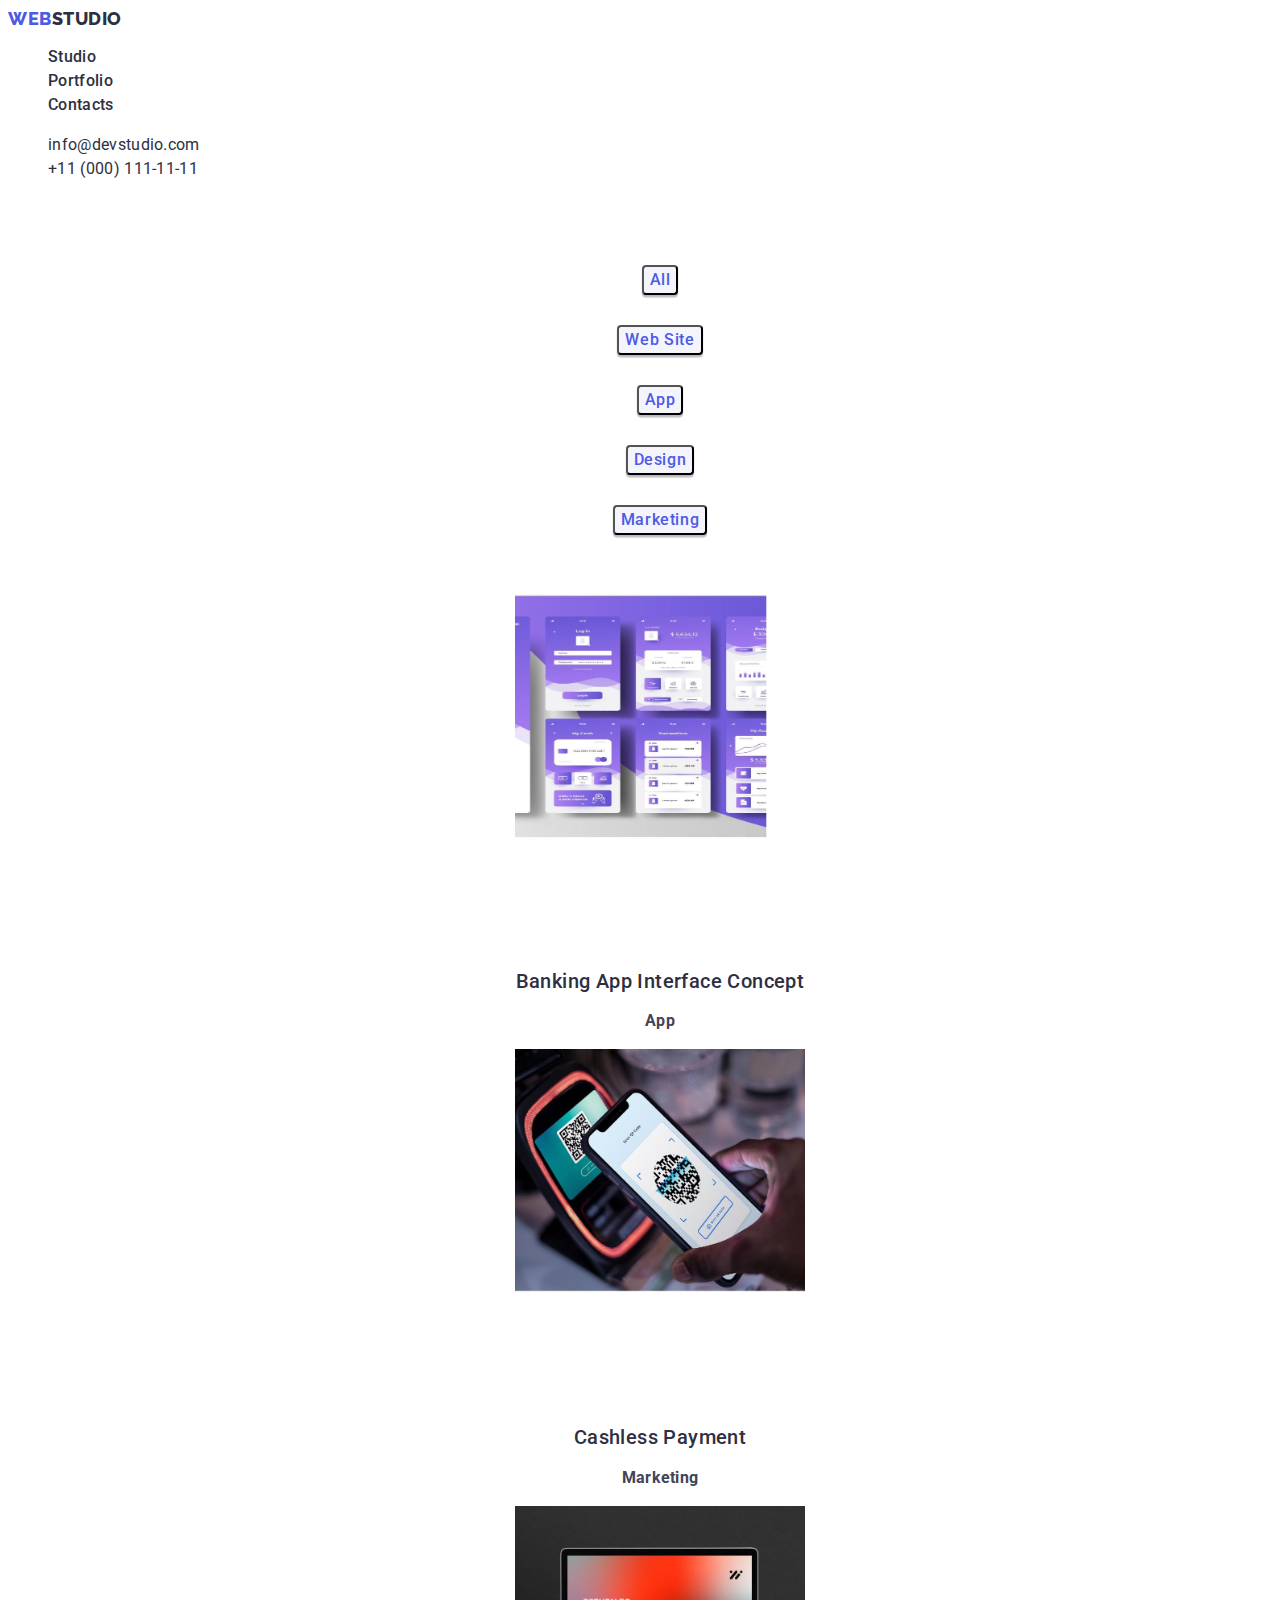
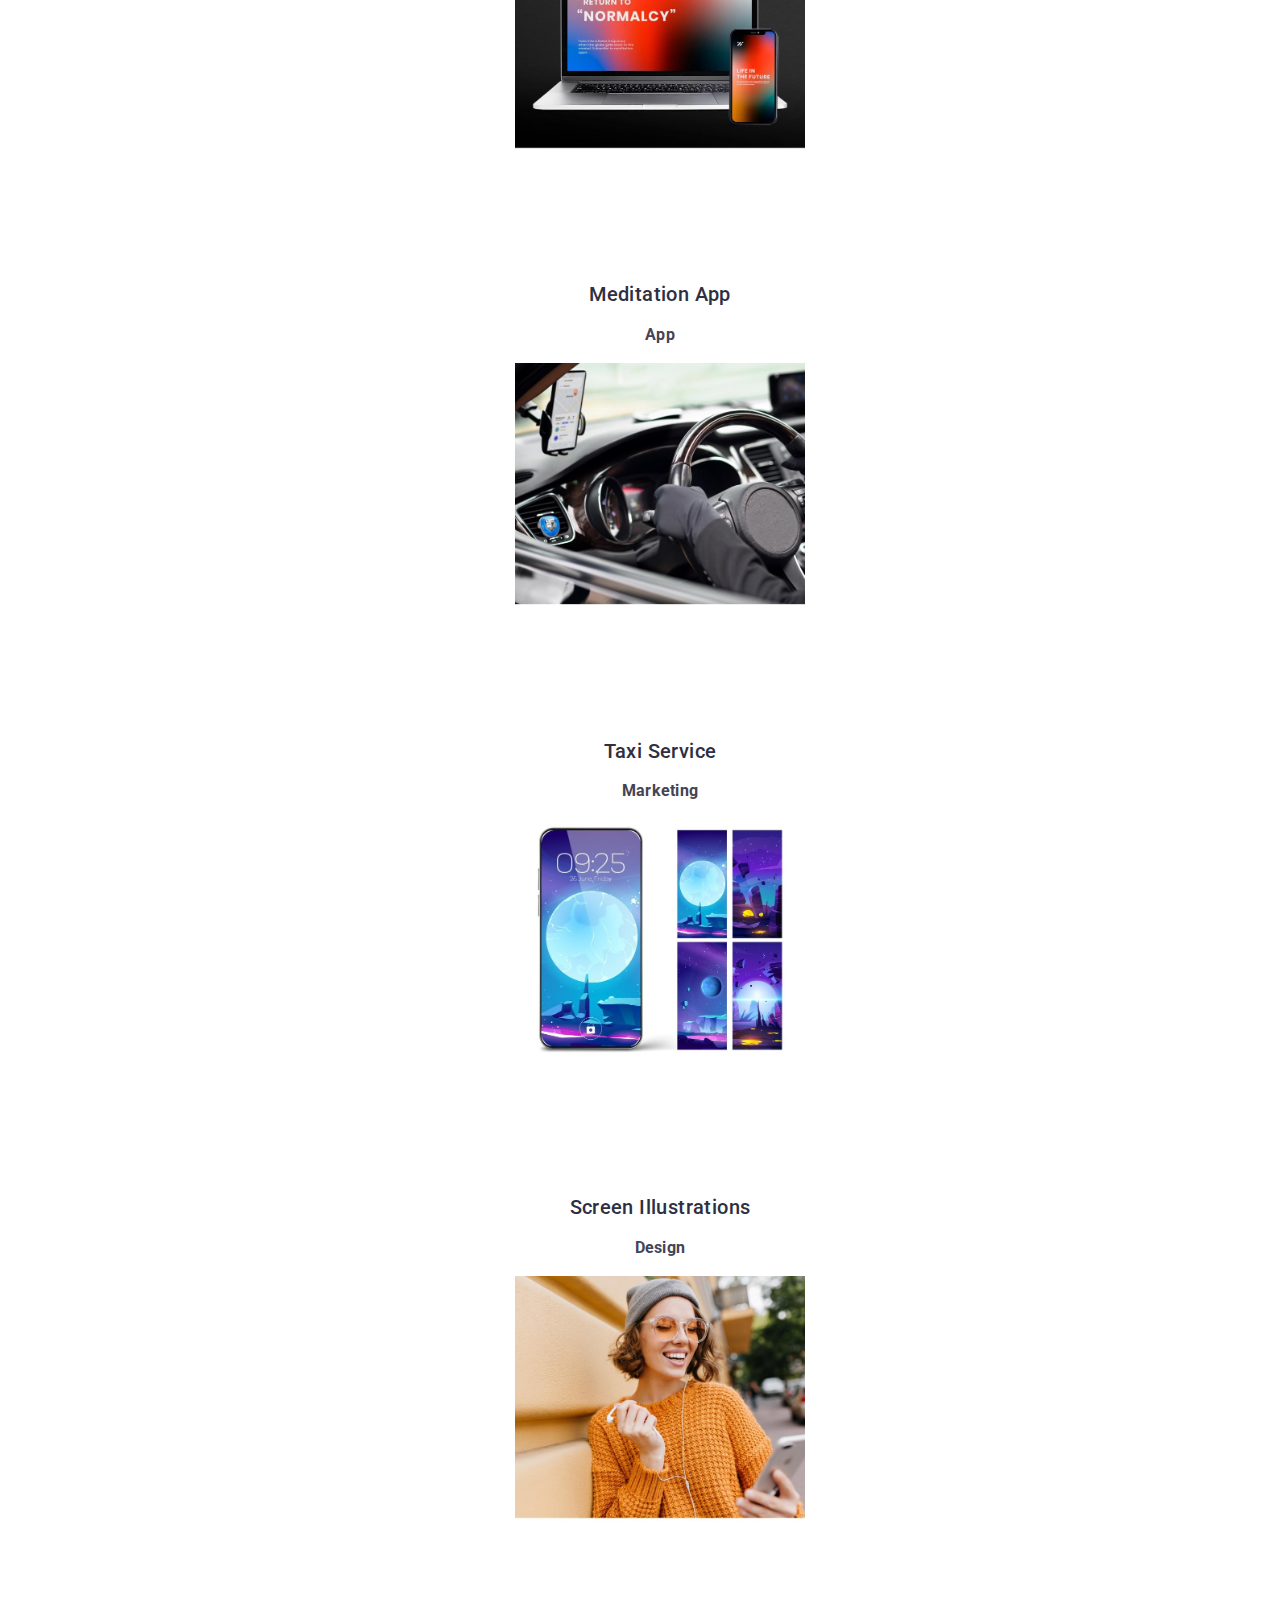
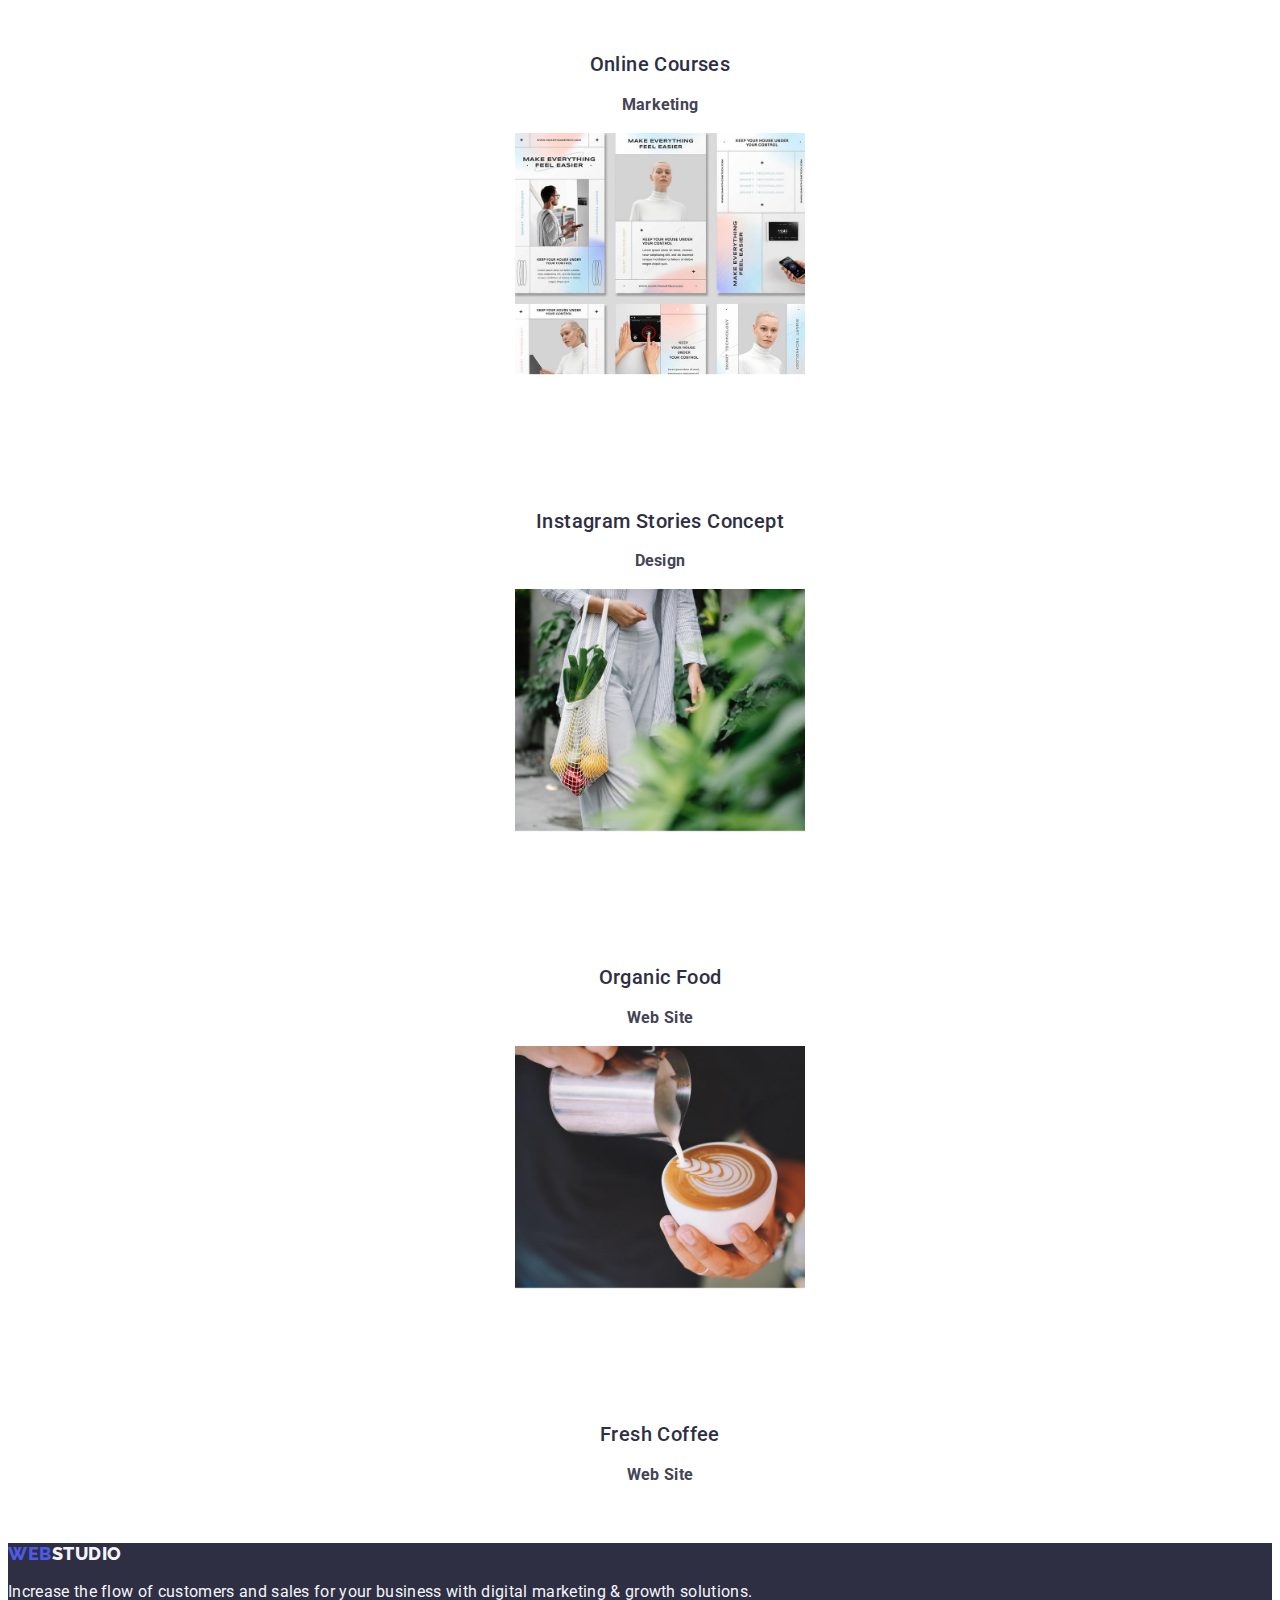
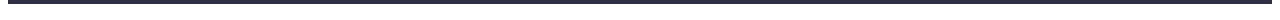
<file: portfolio.html>
<!DOCTYPE html>
<html lang="en">
  <head>
    <meta charset="UTF-8" />
    <meta http-equiv="X-UA-Compatible" content="IE=edge" />
    <meta name="viewport" content="width=device-width, initial-scale=1.0" />
    <title>Document</title>

    <link rel="preconnect" href="https://fonts.googleapis.com" />
    <link rel="preconnect" href="https://fonts.gstatic.com" crossorigin />
    <link
      href="https://fonts.googleapis.com/css2?family=Raleway:wght@800&family=Roboto:wght@400;500;700;900&display=swap"
      rel="stylesheet"
    />
    <link rel="stylesheet" href="./css/style.css" />
  </head>
  <body class="body">
    <!-- Шапка сторінки -->
    <header>
      <!-- навігація на інші сторніки -->

      <nav class="body-medium link">
        <a class="header-logo-link link" href="./index.html"
          >Web <span class="studio-logo">Studio</span></a
        >
        <ul class="list">
          <li>
            <a href="./index.html" class="body-medium link color-a">Studio</a>
          </li>
          <li>
            <a href="./portfolio.html" class="body-medium link color-a"
              >Portfolio</a
            >
          </li>
          <li>
            <a href="" class="body-medium link color-a">Contacts</a>
          </li>
        </ul>
      </nav>

      <address class="adress">
        <ul class="adress list">
          <li class="link">
            <a class="text-body color-a link" href="mailto:info@devstudio.com"
              >info@devstudio.com</a
            >
          </li>
          <li class="link">
            <a class="text-body color-a" href="tel:+110001111111"
              >+11 (000) 111-11-11</a
            >
          </li>
        </ul>
      </address>
    </header>
    <main>
      <section class="text-style-big">
        <h1 hidden>_</h1>
        <ul class="list">
          <li>
            <button type="button" class="button-text button-all">All</button>
          </li>
          <li>
            <button type="button" class="button-text button-all">
              Web Site
            </button>
          </li>
          <li>
            <button type="button" class="button-text button-all">App</button>
          </li>
          <li>
            <button type="button" class="button-text button-all">Design</button>
          </li>
          <li>
            <button type="button" class="button-text button-all">
              Marketing
            </button>
          </li>
        </ul>

        <ul class="list">
          <!-- фото1 -->
          <li class="link">
            <a href="" class="link"
              ><img src="./images/z.jpg" alt="app" width="290" />
              <h2 class="text-port">Banking App Interface Concept</h2>
              <p class="text-p">App</p></a
            >
          </li>

          <!-- фото2  -->
          <li class="link">
            <a href="" class="link">
              <img src="./images/w.jpg" alt="Marketing" width="290" />
              <h2 class="text-port">Cashless Payment</h2>
              <p class="text-p">Marketing</p></a
            >
          </li>

          <!-- фото3 -->
          <li class="link">
            <a href="" class="link">
              <img src="./images/y.jpg" alt="App" width="290" />
              <h2 class="text-port">Meditation App</h2>
              <p class="text-p">App</p></a
            >
          </li>

          <!-- фото4 -->
          <li class="link">
            <a href="" class="link">
              <img src="./images/q.jpg" alt="Marketing" width="290" />
              <h2 class="text-port">Taxi Service</h2>
              <p class="text-p">Marketing</p></a
            >
          </li>

          <!-- фото5 -->
          <li class="link">
            <a href="" class="link"
              ><img src="./images/t.jpg" alt="Design" width="290" />
              <h2 class="text-port">Screen Illustrations</h2>
              <p class="text-p">Design</p></a
            >
          </li>

          <!-- фото6 -->
          <li class="link">
            <a href="" class="link">
              <img src="./images/x.jpg" alt="Marketing" width="290" />
              <h2 class="text-port">Online Courses</h2>
              <p class="text-p">Marketing</p></a
            >
          </li>

          <!-- фото7 -->
          <li class="link">
            <a href="" class="link">
              <img src="./images/m.jpg" alt="Design" width="290" />
              <h2 class="text-port">Instagram Stories Concept</h2>
              <p class="text-p">Design</p></a
            >
          </li>

          <!-- фото8 -->
          <li class="link">
            <a href="" class="link">
              <img src="./images/l.jpg" alt="Web Site" width="290" />
              <h2 class="text-port">Organic Food</h2>
              <p class="text-p">Web Site</p></a
            >
          </li>

          <!-- фото9 -->
          <li class="link">
            <a href="" class="link">
              <img src="./images/s.jpg" alt="Web Site" width="290" />
              <h2 class="text-port">Fresh Coffee</h2>
              <p class="text-p">Web Site</p></a
            >
          </li>
        </ul>
      </section>
    </main>
    <footer class="footer link">
      <a class="header-logo-link link" href="./index.html"
        >Web <span class="studio link">Studio</span></a
      >
      <p class="text-body color-f">
        Increase the flow of customers and sales for your business with digital
        marketing & growth solutions.
      </p>
    </footer>
  </body>
</html>
</file>
<file: css/style.css>
:root {
  --color-iris: #4d5ae5;
  --color-ocean: #404bbf;
  --color-navy-blue: #2e2f42;
  --color-green: #31d0aa;
  --color-slate: #434455;
  --color-light-slate: #8e8f99;
  --color-cornflower: #e7e9fc;
  --color-cloud: #f4f4fd;
  --color-navy-blue-modal: #2e2f42;
  --color-grey: #2e2f42;
  --color-white: #ffffff;
  --color-dairy: #fcfcfc;
}
.text-style-big {
  font-size: 56px;
  font-family: "Roboto";
  font-weight: 700;
  font-style: normal;
  line-height: 1.07;
  letter-spacing: 0.02em;
  text-decoration: none;
  text-transform: none;
  text-align: center;
}
.text-style-medium {
  font-size: 36px;
  font-family: "Roboto";
  font-weight: 700;
  font-style: normal;
  line-height: 1.11;
  text-align: center;
  letter-spacing: 0.02em;
  text-decoration: none;
  text-transform: capitalize;
}
.text-style-small {
  font-size: 20px;
  font-family: "Roboto";
  font-weight: 500;
  font-style: normal;
  line-height: 1.2;
  letter-spacing: 0.02em;
  text-decoration: none;
  text-transform: none;
}
.text-body {
  font-size: 16px;
  font-family: "Roboto";
  font-weight: 400;
  font-style: normal;
  line-height: 1.5;
  letter-spacing: 0.02em;
  text-decoration: none;
  text-transform: none;
}
.body-medium {
  font-size: 16px;
  font-family: "Roboto";
  font-weight: 500;
  line-height: 1.5;
  letter-spacing: 0.02em;
  text-transform: none;
  color: var(--color-navy-blue);
}
.button-text {
  font-size: 16px;
  font-family: "Roboto", sans-serif;
  font-weight: 500;
  font-style: normal;
  line-height: 1.5;
  letter-spacing: 0.04em;
  text-decoration: none;
  text-transform: none;
}
.small-text {
  font-size: 12px;
  font-family: "Roboto";
  font-weight: 400;
  font-style: normal;
  line-height: 14px;
  letter-spacing: 0.04em;
  text-decoration: none;
  text-transform: none;
}
.link-text {
  font-size: 12px;
  font-family: "Roboto";
  font-weight: 400;
  font-style: normal;
  line-height: 16px;
  letter-spacing: 0.04em;
  text-decoration: underline;
  text-transform: none;
  color: var(--color-navy-blue);
}
.header-logo-link {
  font-family: "Raleway", sans-serif;
  font-style: normal;
  font-weight: 800;
  font-size: 18px;
  line-height: 1.17;
  /* identical to box height, or 117% */

  display: flex;
  align-items: center;
  letter-spacing: 0.03em;
  text-transform: uppercase;
  color: var(--color-iris);
}
.studio-logo {
  width: 71px;
  height: 21px;

  font-family: "Raleway", sans-serif;
  font-style: normal;
  font-weight: 800;
  font-size: 18px;
  line-height: 1.17;
  display: flex;
  align-items: center;
  letter-spacing: 0.03em;
  text-transform: uppercase;

  /* NAVY BLUE */

  color: var(--color-navy-blue);
}
.studio-logo-footer {
  width: 71px;
  height: 21px;
  font-family: "Raleway", sans-serif;
  font-style: normal;
  font-weight: 800;
  font-size: 18px;
  line-height: 1.17;
  /* identical to box height, or 117% */
  display: flex;
  align-items: center;
  letter-spacing: 0.03em;
  text-transform: uppercase;

  /* CLOUD */

  color: var(--color-cloud);
}

.dark-bg {
  background: var(--color-navy-blue);
}

.effect {
  color: var(--color-white);
}

.button-f {
  cursor: pointer;
  background: var(--color-iris);
  box-shadow: 0px 4px 4px rgba(0, 0, 0, 0.15);
  border-radius: 4px;
  color: var(--color-white);
}

.color-h3 {
  color: var(--color-grey);
  background-color: var(--color-white);
}

.list {
  list-style: none;
}

.color-b {
  color: var(--color-slate);
}

.img {
  background: url(photo);
  /* CORNFLOWER */

  border: 1px solid #e7e9fc;
}

.light-bg {
  background-color: var(--color-cloud);
}

.img-t {
  background-color: var(--color-white);
  box-shadow: 0px 1px 6px rgba(46, 47, 66, 0.08),
    0px 1px 1px rgba(46, 47, 66, 0.16), 0px 2px 1px rgba(46, 47, 66, 0.08);
}
.footer {
  background-color: var(--color-navy-blue);
}
.color-f {
  color: var(--color-cloud);
}
.studio {
  color: var(--color-cloud);
}
.button-all {
  font-family: "Roboto", sans-serif;
  font-weight: 500;
  font-size: 16px;
  line-height: 1.5;
  color: var(--color-iris);
  background-color: #f4f4fd;
  letter-spacing: 0.04em;
  box-shadow: 0px 3px 1px rgba(0, 0, 0, 0.1), 0px 2px 1px rgba(0, 0, 0, 0.08),
    0px 2px 2px rgba(0, 0, 0, 0.12);
  border-radius: 4px;
  cursor: pointer;
}

.button-other {
  font-family: "Roboto", sans-serif;
  font-weight: 500;
  font-size: 16px;
  line-height: 1.5;
  letter-spacing: 0.04em;
  color: var(--color-iris);
  box-shadow: 0px 3px 1px rgba(0, 0, 0, 0.1), 0px 2px 1px rgba(0, 0, 0, 0.08),
    0px 2px 2px rgba(0, 0, 0, 0.12);
  border-radius: 4px;
  background-color: var(--color-cloud);
}

.body {
  font-family: "Roboto", sans-serif;
  background: #ffffff;
  color: #434455;
}
.link {
  text-decoration: none;
}
.adress {
  font-style: normal;
}

.color-a {
  color: var(--color-navy-blue);
}

.color-h2 {
  color: var(--color-grey);
}

.color-our-team {
  background-color: var(--color-white);
}

.medium-color {
  color: var(--color-grey);
}
.body-medium:focus {
  color: var(--color-ocean);
}
.body-medium:hover {
  color: var(--color-ocean);
}
.text-body:hover {
  background-color: var(--color-ocean);
}
.text-body:focus {
  background-color: var(--color-ocean);
}

.button-f:hover {
  background-color: var(--color-ocean);
}
.button-f:focus {
  background-color: var(--color-ocean);
}
.button-all:hover {
  color: var(--color-white);
  background-color: #404bbf;
}
.button-all:focus {
  color: var(--color-white);
  background-color: #404bbf;
}

.text-port {
  font-size: 20px;

  font-weight: 500;
  font-style: normal;
  line-height: 1.2;
  letter-spacing: 0.02em;
  color: var(--color-grey);
  text-transform: none;
}

.text-p {
  font-size: 16px;
  line-height: 1.5;
  letter-spacing: 0.02em;
  color: var(--color-slate);
  text-transform: none;
}
.body-medium:focus {
  color: var(--color-ocean);
}
.body-medium:focus {
  color: var(--color-ocean);
}
.sect-all {
  list-style: none;
}
.sect-color {
  color: var(--color-cloud);
}
.color-a:hover {
  color: var(--color-ocean);
}
.color-a:focus {
  color: var(--color-ocean);
}
</file>
